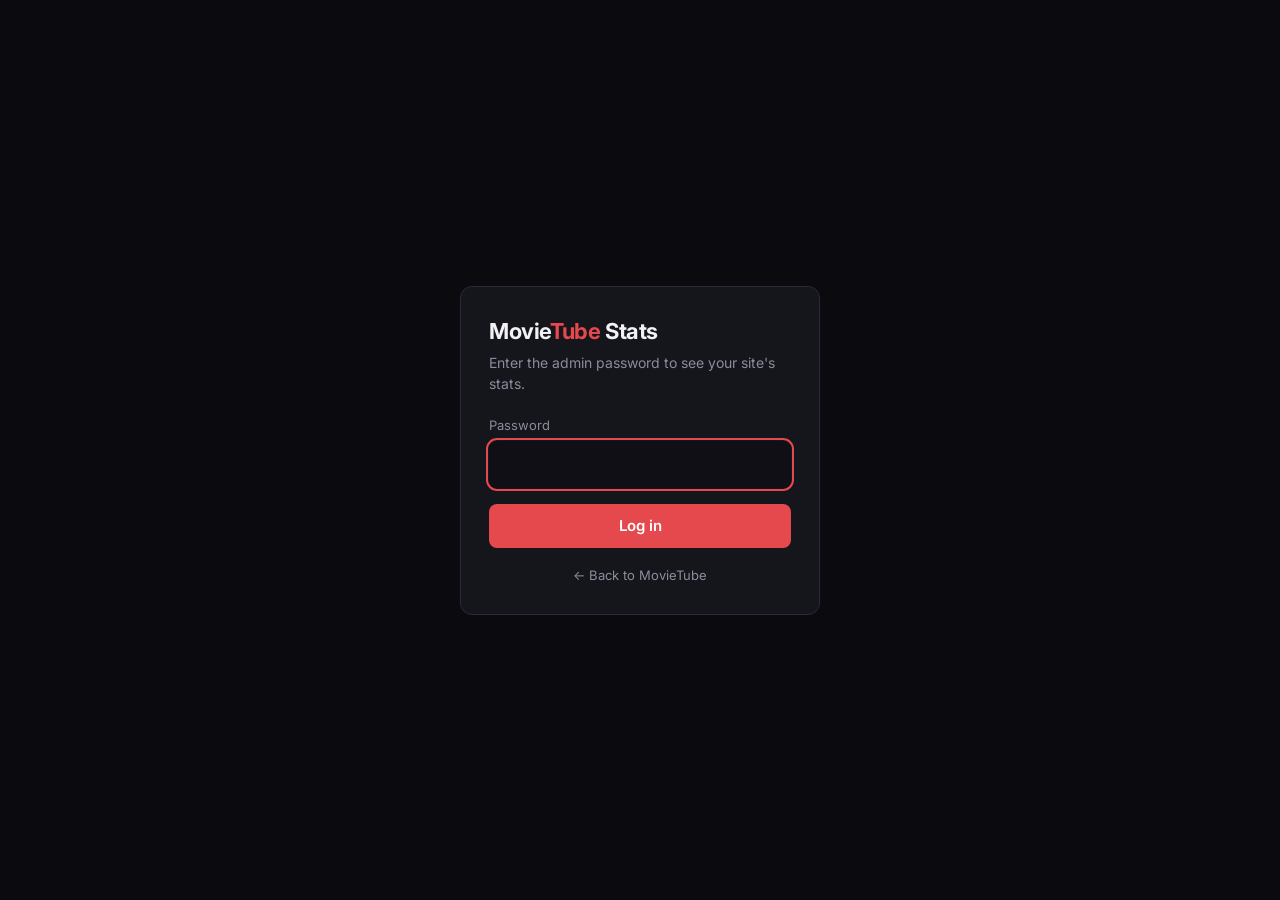
<file: static/admin-login.html>
<!doctype html>
<html lang="en">
<head>
  <meta charset="utf-8">
  <meta name="viewport" content="width=device-width, initial-scale=1">
  <meta name="robots" content="noindex">
  <title>MovieTube Stats</title>
  <link rel="preconnect" href="https://fonts.googleapis.com">
  <link href="https://fonts.googleapis.com/css2?family=Inter:wght@400;500;600;700&display=swap" rel="stylesheet">
  <style>
    :root { color-scheme: dark; --bg: #0b0b0f; --surface: #15151c; --border: #2a2a3a; --text: #f2f2f5; --muted: #8c8c9c; --brand: #e5484d; --bad: #ff7a7d; }
    * { box-sizing: border-box; }
    body { margin: 0; min-height: 100vh; display: grid; place-items: center; padding: 16px; background: var(--bg); color: var(--text); font: 15px/1.5 Inter, system-ui, sans-serif; }
    form { width: min(360px, 100%); background: var(--surface); border: 1px solid var(--border); border-radius: 12px; padding: 28px; }
    h1 { font-size: 22px; margin: 0 0 4px; letter-spacing: -.4px; }
    h1 span { color: var(--brand); }
    p { color: var(--muted); margin: 0 0 22px; font-size: 14px; }
    label { display: block; font-size: 13px; color: var(--muted); margin-bottom: 6px; }
    input { width: 100%; padding: 11px 12px; border-radius: 8px; border: 1px solid var(--border); background: #0f0f15; color: var(--text); font: inherit; }
    input:focus { outline: 2px solid var(--brand); outline-offset: 1px; border-color: transparent; }
    button { width: 100%; margin-top: 16px; padding: 11px; border: 0; border-radius: 8px; background: var(--brand); color: #fff; font: inherit; font-weight: 600; cursor: pointer; }
    button:hover { background: #ff6369; }
    .err { color: var(--bad); font-size: 13px; margin: 10px 0 0; }
    a { display: block; text-align: center; margin-top: 18px; color: var(--muted); font-size: 13px; text-decoration: none; }
    a:hover { color: var(--text); }
  </style>
</head>
<body>
  <form method="post" action="/admin/login">
    <h1>Movie<span>Tube</span> Stats</h1>
    <p>Enter the admin password to see your site's stats.</p>
    <label for="pw">Password</label>
    <input id="pw" name="password" type="password" autocomplete="current-password" required autofocus>
    <p class="err" id="err" hidden></p>
    <button type="submit">Log in</button>
    <a href="/">← Back to MovieTube</a>
  </form>
  <script>
    const e = new URLSearchParams(location.search).get("e");
    const msg = { wrong: "Wrong password. Try again.", locked: "Too many wrong tries. Wait 10 minutes and try again." }[e];
    if (msg) { const el = document.getElementById("err"); el.textContent = msg; el.hidden = false; history.replaceState(null, "", "/admin"); }
  </script>
</body>
</html>
</file>
